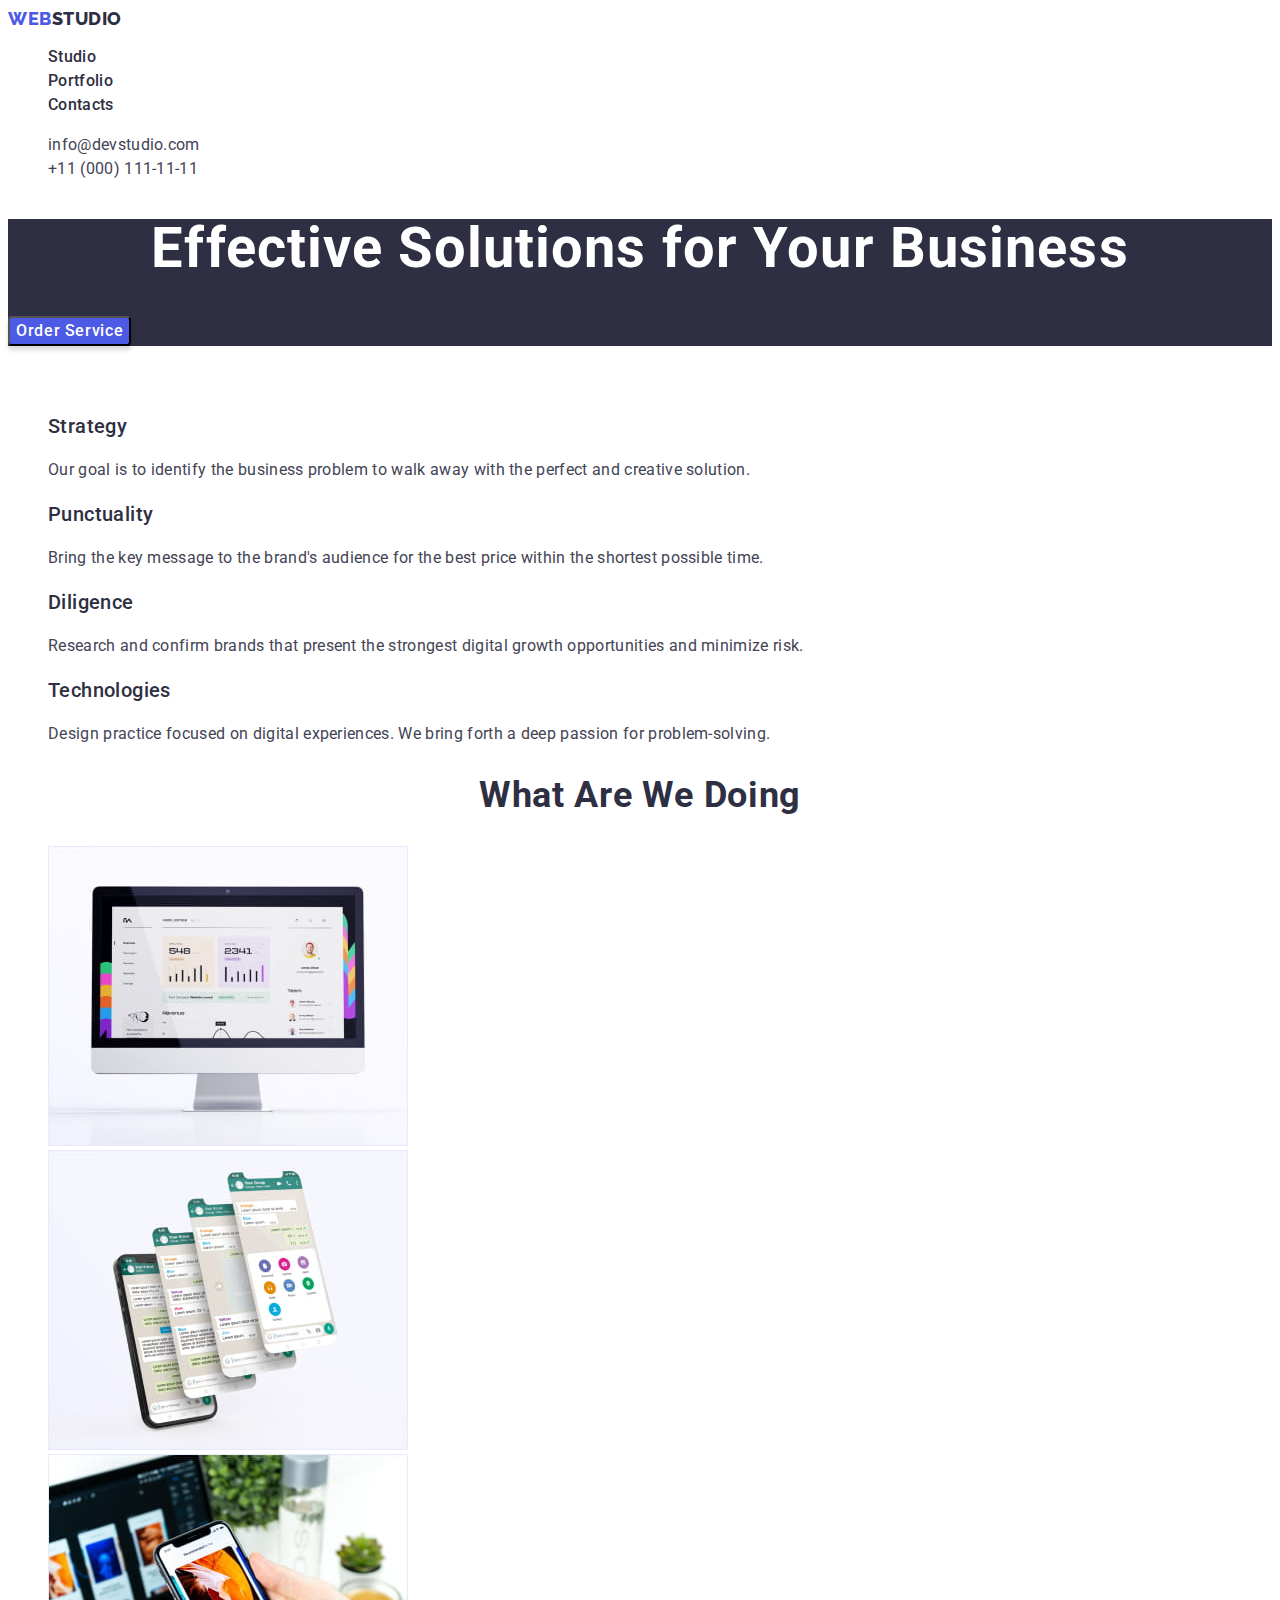
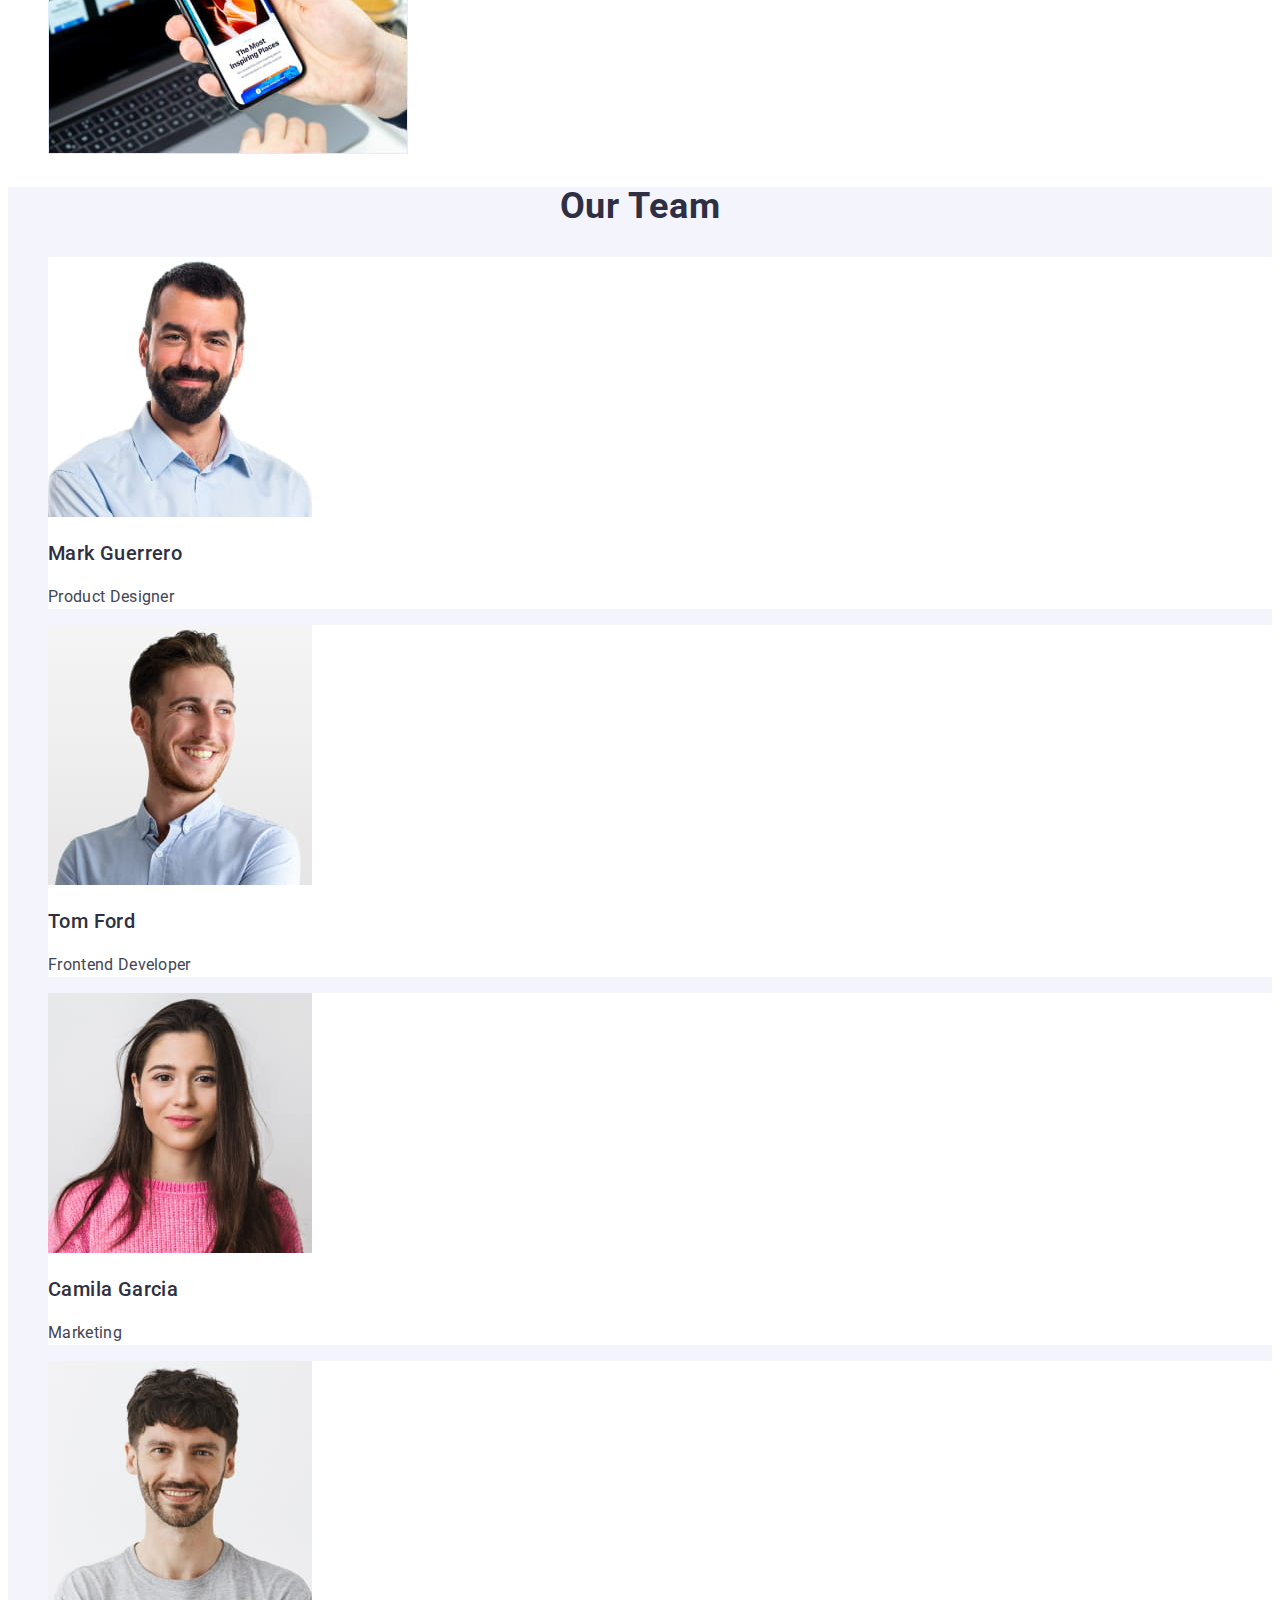
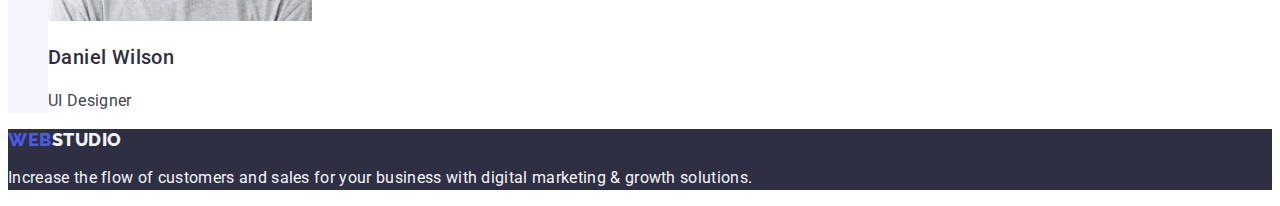
<file: index.html>
<!DOCTYPE html>
<html lang="en">
  <head>
    <meta charset="UTF-8" />
    <meta http-equiv="X-UA-Compatible" content="IE=edge" />
    <meta name="viewport" content="width=device-width, initial-scale=1.0" />
    <title>Main Page</title>
    <link rel="preconnect" href="https://fonts.googleapis.com" />
    <link rel="preconnect" href="https://fonts.gstatic.com" crossorigin />
    <link
      href="https://fonts.googleapis.com/css2?family=Raleway:wght@800&family=Roboto:wght@400;500;700;900&display=swap"
      rel="stylesheet"
    />
    <link rel="stylesheet" href="./css/styles.css" />
  </head>
  <body>
    <!--NAVIGATION-->
    <header>
      <nav>
        <a class="link logo-web" href="./"
          >web<span class="logo-studio">Studio</span></a
        >
        <ul class="menu list">
          <li>
            <a class="link header-nav" href="./index.html">Studio</a>
          </li>
          <li>
            <a class="link header-nav" href="./portfolio.html">Portfolio</a>
          </li>
          <li>
            <a class="link header-nav" href="">Contacts</a>
          </li>
        </ul>
      </nav>
      <address class="link">
        <ul class="list">
          <li>
            <a class="link mail-tel" href="mailto:info@devstudio.com"
              >info@devstudio.com</a
            >
          </li>
          <li>
            <a class="link mail-tel" href="tel:+110001111111"
              >+11 (000) 111-11-11</a
            >
          </li>
        </ul>
      </address>
    </header>
    <!--END NAVIGATION-->
    <main>
      <!--HERO and BTN-->
      <section class="hero-background">
        <h1 class="hero-title">Effective Solutions for Your Business</h1>
        <button class="hero-btn" type="button">Order Service</button>
      </section>
      <!--END HERO-->
      <!--TEXT UNDER HERO and BTN-->
      <section>
        <h2 class="hidden">About us</h2>
        <ul class="list">
          <li>
            <h3 class="suptitle-text">Strategy</h3>
            <p class="desc">
              Our goal is to identify the business problem to walk away with the
              perfect and creative solution.
            </p>
          </li>
          <li>
            <h3 class="suptitle-text">Punctuality</h3>
            <p class="desc">
              Bring the key message to the brand's audience for the best price
              within the shortest possible time.
            </p>
          </li>
          <li>
            <h3 class="suptitle-text">Diligence</h3>
            <p class="desc">
              Research and confirm brands that present the strongest digital
              growth opportunities and minimize risk.
            </p>
          </li>
          <li>
            <h3 class="suptitle-text">Technologies</h3>
            <p class="desc">
              Design practice focused on digital experiences. We bring forth a
              deep passion for problem-solving.
            </p>
          </li>
        </ul>
      </section>
      <!--END TEXT UNDER HERO and BTN-->
      <!--WHAT WE DO-->
      <section>
        <h2 class="subject">What are we doing</h2>
        <ul class="list">
          <li>
            <img
              src="images/comp0.jpg"
              alt="lost pic"
              width="360"
              height="300"
            />
          </li>
          <li>
            <img
              src="images/comp1.jpg"
              alt="lost pic"
              width="360"
              height="300"
            />
          </li>
          <li>
            <img
              src="images/comp2.jpg"
              alt="lost pic"
              width="360"
              height="300"
            />
          </li>
        </ul>
      </section>
      <!--END WHAT WE DO-->
      <!--TEAM-->
      <section class="light-backgound">
        <h2 class="subject">Our Team</h2>
        <ul class="list">
          <li class="white-backgound">
            <img
              src="images/markgue.jpg"
              alt="lost pic"
              width="264"
              height="260"
            />
            <h3 class="suptitle-text">Mark Guerrero</h3>
            <p class="desc">Product Designer</p>
          </li>
          <li class="white-backgound">
            <img
              src="images/tomford.jpg"
              alt="lost pic"
              width="264"
              height="260"
            />
            <h3 class="suptitle-text">Tom Ford</h3>
            <p class="desc">Frontend Developer</p>
          </li>
          <li class="white-backgound">
            <img
              src="images/camgarcia.jpg"
              alt="lost pic"
              width="264"
              height="260"
            />
            <h3 class="suptitle-text">Camila Garcia</h3>
            <p class="desc">Marketing</p>
          </li>
          <li class="white-backgound">
            <img
              src="images/danwilson.jpg"
              alt="lost pic"
              width="264"
              height="260"
            />
            <h3 class="suptitle-text">Daniel Wilson</h3>
            <p class="desc">UI Designer</p>
          </li>
        </ul>
      </section>
      <!--END TEAM-->
    </main>
    <!--FOOTER-->
    <footer class="hero-background">
      <a class="link logo-web" href="index.html"
        >web<span class="footer-studio">Studio</span></a
      >
      <p class="footer-text">
        Increase the flow of customers and sales for your business with digital
        marketing & growth solutions.
      </p>
    </footer>
    <!--END FOOTER-->
  </body>
</html>
</file>
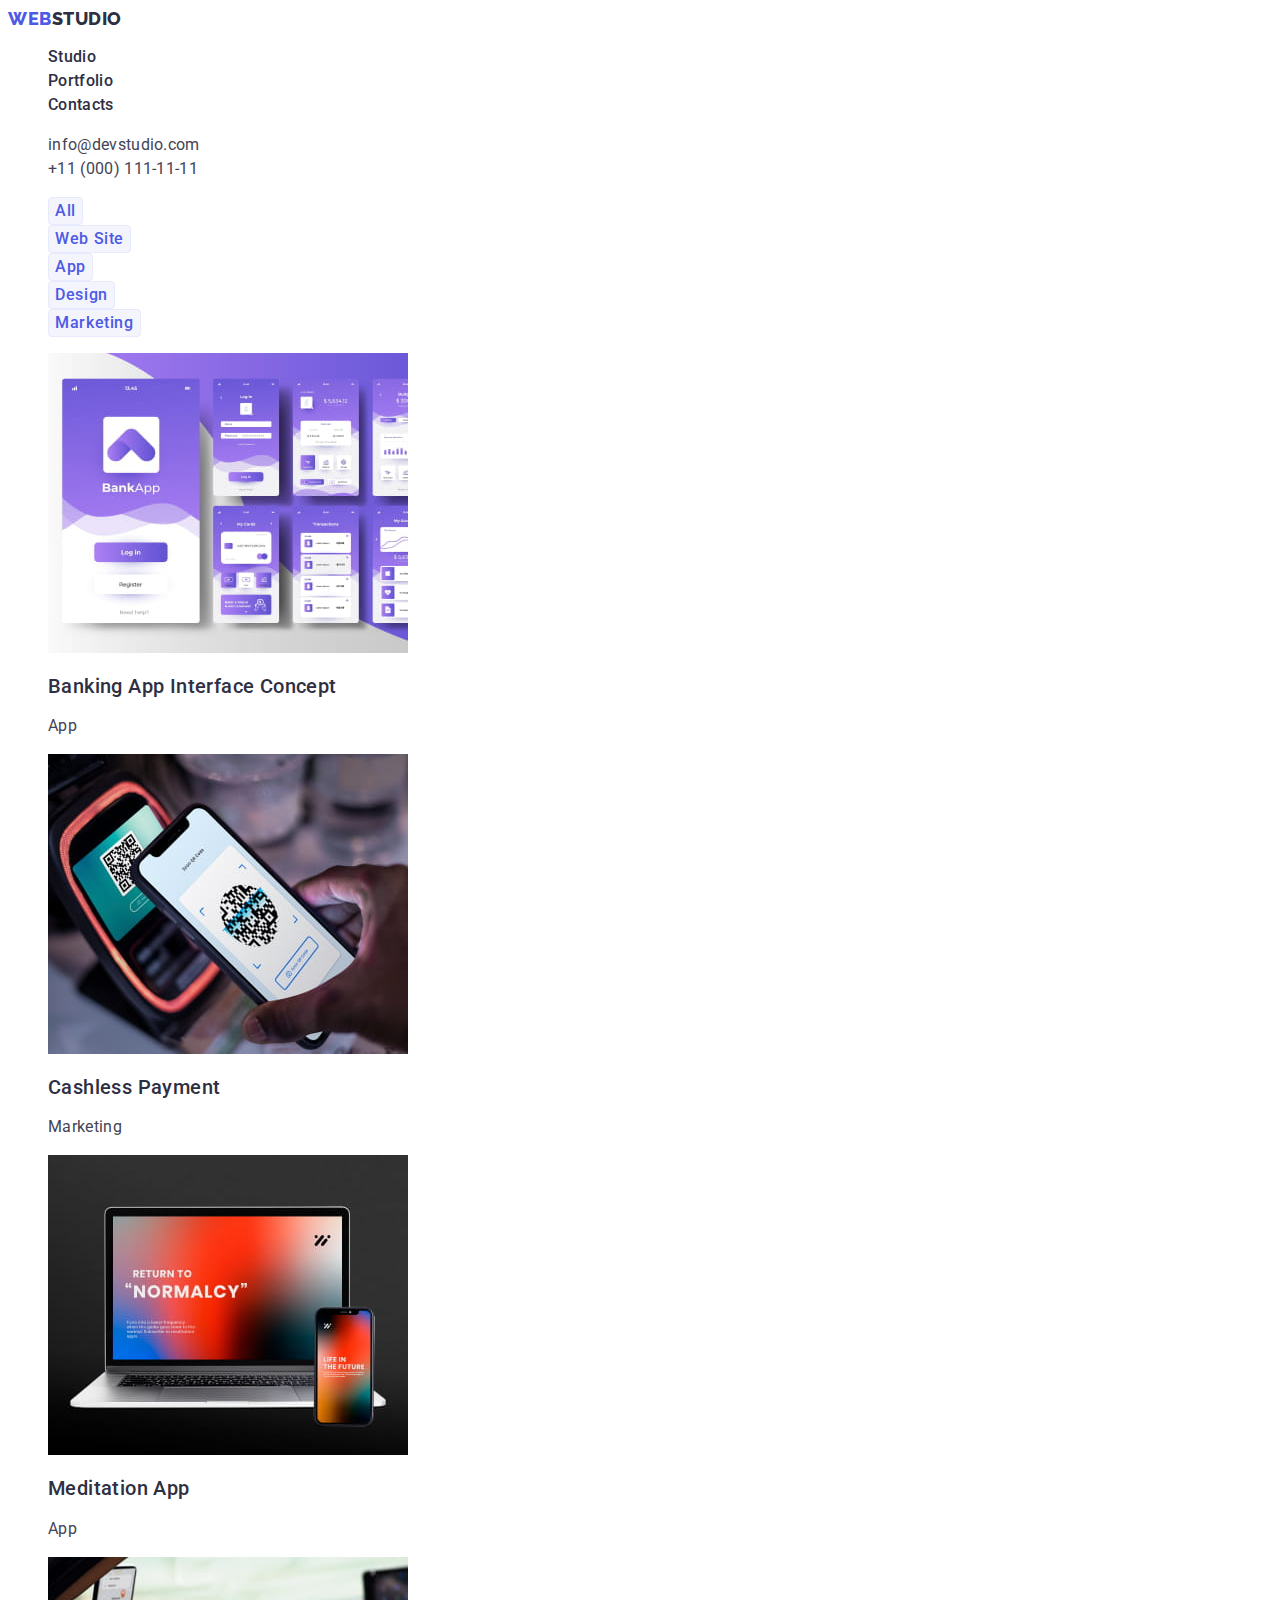
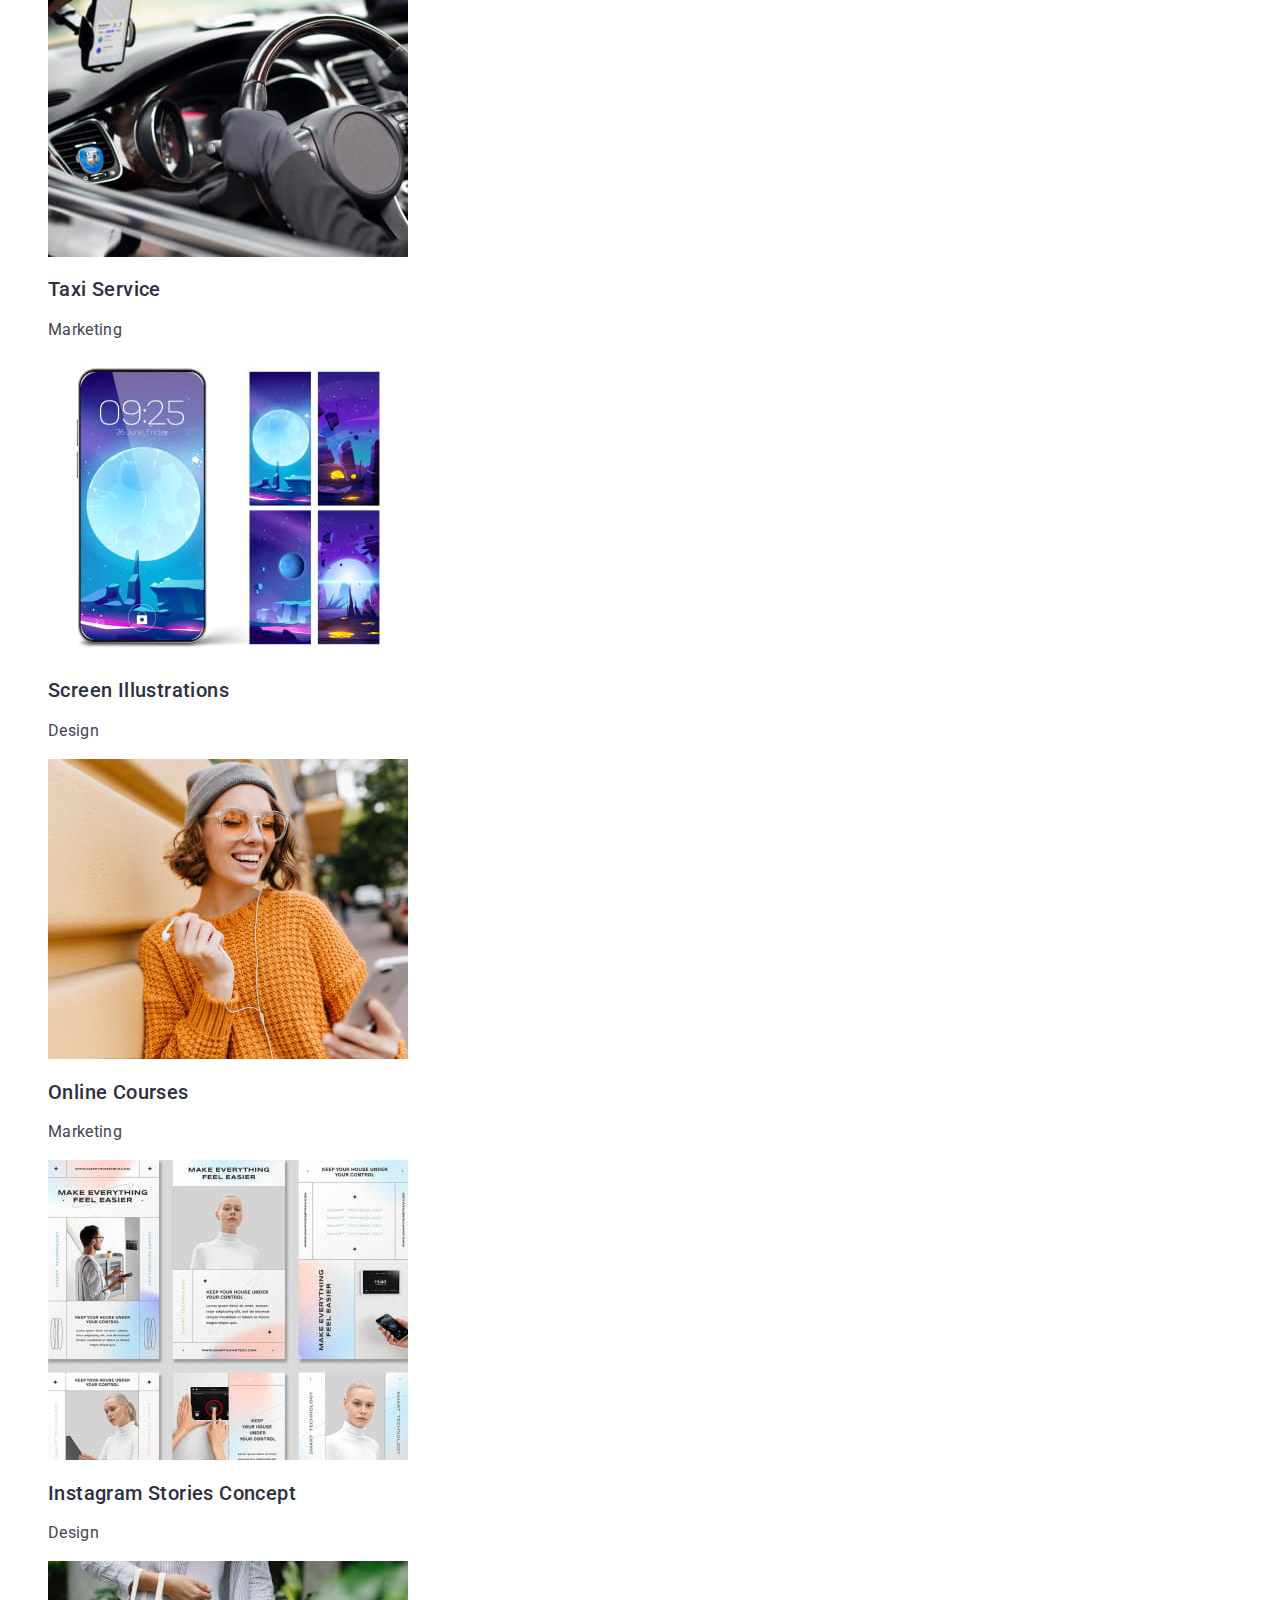
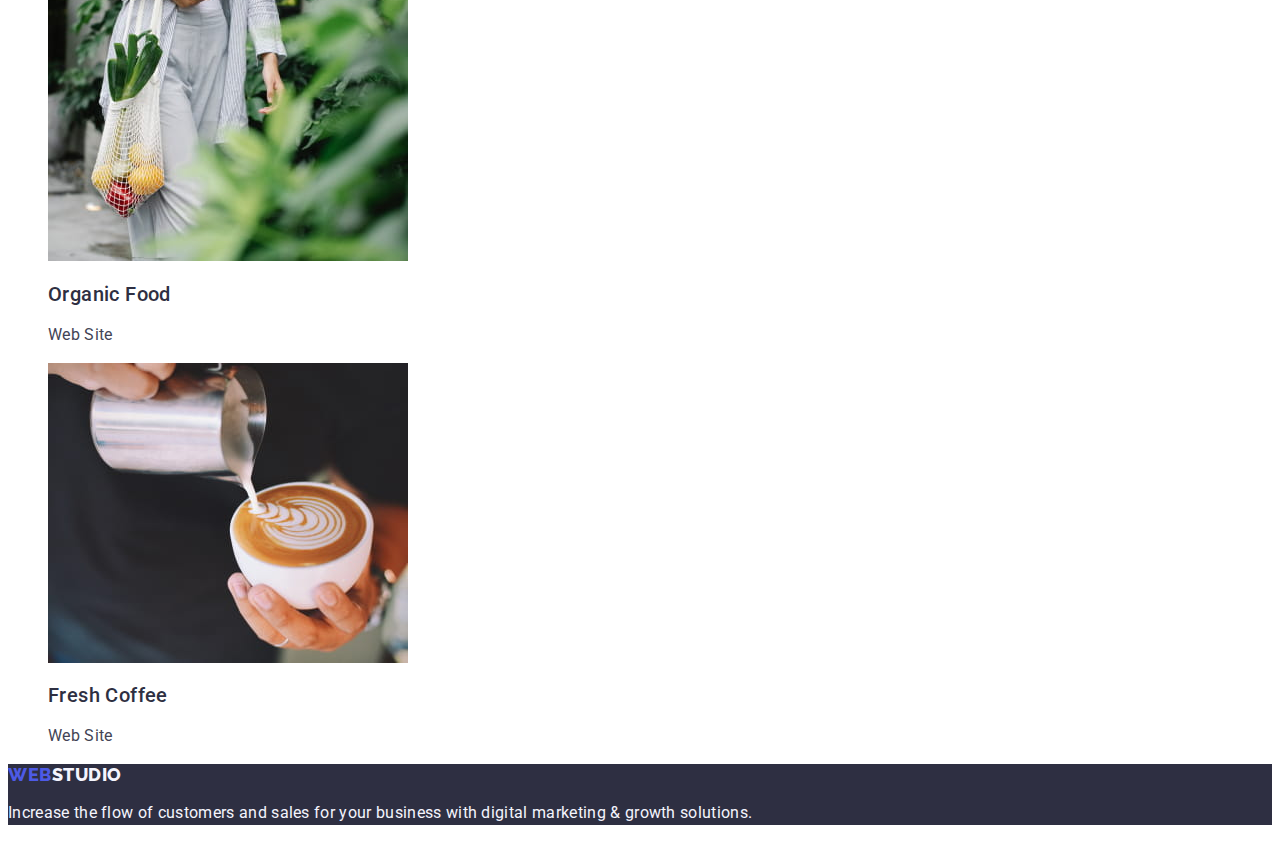
<file: portfolio.html>
<!DOCTYPE html>
<html lang="en">
  <head>
    <meta charset="UTF-8" />
    <meta http-equiv="X-UA-Compatible" content="IE=edge" />
    <meta name="viewport" content="width=device-width, initial-scale=1.0" />
    <title>Portfolio</title>
    <link rel="preconnect" href="https://fonts.googleapis.com" />
    <link rel="preconnect" href="https://fonts.gstatic.com" crossorigin />
    <link
      href="https://fonts.googleapis.com/css2?family=Raleway:wght@800&family=Roboto:wght@400;500;700;900&display=swap"
      rel="stylesheet"
    />
    <link rel="stylesheet" href="./css/styles.css" />
  </head>
  <body>
    <!--NAVIGATION-->
    <header>
      <nav>
        <a class="link logo-web" href="./"
          >web<span class="logo-studio">Studio</span></a
        >
        <ul class="menu list">
          <li>
            <a class="link header-nav" href="./index.html">Studio</a>
          </li>
          <li>
            <a class="link header-nav" href="./portfolio.html">Portfolio</a>
          </li>
          <li>
            <a class="link header-nav" href="">Contacts</a>
          </li>
        </ul>
      </nav>
      <address class="link">
        <ul class="list">
          <li>
            <a class="link mail-tel" href="mailto:info@devstudio.com"
              >info@devstudio.com</a
            >
          </li>
          <li>
            <a class="link mail-tel" href="tel:+110001111111"
              >+11 (000) 111-11-11</a
            >
          </li>
        </ul>
      </address>
    </header>
    <!--END NAVIGATION-->
    <main>
      <!--PORTFOLIO BREADCRUMBS-->
      <section>
        <h1 hidden>Web-Sturdio Portfolio</h1>
        <ul class="list">
          <li><button class="breadcrumbs" type="button">All</button></li>
          <li><button class="breadcrumbs" type="button">Web Site</button></li>
          <li><button class="breadcrumbs" type="button">App</button></li>
          <li><button class="breadcrumbs" type="button">Design</button></li>
          <li><button class="breadcrumbs" type="button">Marketing</button></li>
        </ul>
        <!--END PORTFOLIO BREADCRUMBS-->
        <!--PORTFOLIO GALLERY-->
        <ul class="list">
          <li>
            <a class="link" href="">
              <img
                src="./images/bankapp.jpg"
                alt="lost pic"
                width="360"
                height="300"
              />
              <h2 class="suptitle-text">Banking App Interface Concept</h2>
              <p class="desc">App</p></a
            >
          </li>
          <li>
            <a class="link" href="">
              <img
                src="./images/cashless.jpg"
                alt="lost pic"
                width="360"
                height="300"
              />
              <h2 class="suptitle-text">Cashless Payment</h2>
              <p class="desc">Marketing</p></a
            >
          </li>
          <li>
            <a class="link" href="">
              <img
                src="./images/meditationapp.jpg"
                alt="lost pic"
                width="360"
                height="300"
              />
              <h2 class="suptitle-text">Meditation App</h2>
              <p class="desc">App</p></a
            >
          </li>
          <li>
            <a class="link" href="">
              <img
                src="./images/taxiservice.jpg"
                alt="lost pic"
                width="360"
                height="300"
              />
              <h2 class="suptitle-text">Taxi Service</h2>
              <p class="desc">Marketing</p></a
            >
          </li>
          <li>
            <a class="link" href="">
              <img
                src="./images/screenil.jpg"
                alt="lost pic"
                width="360"
                height="300"
              />
              <h2 class="suptitle-text">Screen Illustrations</h2>
              <p class="desc">Design</p></a
            >
          </li>
          <li>
            <a class="link" href="">
              <img
                src="./images/onlinecourses.jpg"
                alt="lost pic"
                width="360"
                height="300"
              />
              <h2 class="suptitle-text">Online Courses</h2>
              <p class="desc">Marketing</p></a
            >
          </li>
          <li>
            <a class="link" href="">
              <img
                src="./images/inststonesconc.jpg"
                alt="lost pic"
                width="360"
                height="300"
              />
              <h2 class="suptitle-text">Instagram Stories Concept</h2>
              <p class="desc">Design</p></a
            >
          </li>
          <li>
            <a class="link" href="">
              <img
                src="./images/orgfood.jpg"
                alt="lost pic"
                width="360"
                height="300"
              />
              <h2 class="suptitle-text">Organic Food</h2>
              <p class="desc">Web Site</p></a
            >
          </li>
          <li>
            <a class="link" href="">
              <img
                src="./images/freshcoffee.jpg"
                alt="lost pic"
                width="360"
                height="300"
              />
              <h2 class="suptitle-text">Fresh Coffee</h2>
              <p class="desc">Web Site</p></a
            >
          </li>
        </ul>
      </section>
      <!--END PORTFOLIO GALLERY-->
    </main>
    <!--FOOTER-->
    <footer class="hero-background">
      <a class="link logo-web" href="index.html"
        >web<span class="footer-studio">Studio</span></a
      >
      <p class="footer-text">
        Increase the flow of customers and sales for your business with digital
        marketing & growth solutions.
      </p>
    </footer>
    <!--END FOOTER-->
  </body>
</html>
</file>
<file: css/styles.css>
:root {
  --primary-font: 'Roboto', sans-serif;
  --secondary-font: 'Raleway', sans-serif;
  --web-herobtn-color: #4d5ae5; /*IRIS*/
  --dark-text-color: #2e2f42; /*NAVY BLUE*/
  --main-text-color: #434455; /*SLATE*/
  --hover-color: #404bbf; /*OCEAN*/
  --white-color: #ffffff; /*WHITE*/
  --light-color: #f4f4fd; /*CLOUD*/
  --accent-color: #e7e9fc; /*CORNFLOWER*/
}

body {
  font-family: var(--primary-font);
  color: var(--main-text-color);
  background-color: var(--white-color);
}

.list {
  list-style: none;
  font-style: normal;
}

.link {
  text-decoration: none;
  font-style: normal;
}

/*---MAIN NAVIGATION---*/
.logo-web {
  font-family: var(--secondary-font);
  font-weight: 800;
  font-size: 18px;
  line-height: 1.17;
  letter-spacing: 0.03em;
  text-transform: uppercase;
  color: var(--web-herobtn-color);
}

.logo-studio {
  font-family: var(--secondary-font);
  font-weight: 800;
  font-size: 18px;
  line-height: 1.17;
  letter-spacing: 0.03em;
  text-transform: uppercase;
  color: var(--dark-text-color);
}

.header-nav {
  font-family: var(--primary-font);
  font-weight: 500;
  font-size: 16px;
  line-height: 1.5;
  letter-spacing: 0.02em;
  color: var(--dark-text-color);
}

.header-nav:hover,
.header-nav:focus {
  color: var(--hover-color);
}

.mail-tel {
  font-family: var(--primary-font);
  font-style: normal;
  font-weight: 400;
  font-size: 16px;
  line-height: 1.5;
  letter-spacing: 0.02em;
  color: var(--main-text-color);
}

.mail-tel:hover,
.mail-tel:focus {
  color: var(--hover-color);
}

/*---END MAIN NAVIGATION---*/
/*---HERO TITLE AND BTN---*/

.hero-title {
  font-family: var(--primary-font);
  font-weight: 700;
  font-size: 56px;
  line-height: 1.07;
  text-align: center;
  letter-spacing: 0.02em;

  color: var(--white-color);
}

.hero-btn {
  font-family: var(--primary-font);
  font-weight: 500;
  font-size: 16px;
  line-height: 1.5;
  letter-spacing: 0.04em;

  color: var(--white-color);
  background: var(--web-herobtn-color);

  box-shadow: 0px 4px 4px rgba(0, 0, 0, 0.15);
  border-radius: 4px;

  cursor: pointer;
}

.hero-btn:hover,
.hero-btn:focus {
  background: var(--hover-color);
}
/*---END HERO TITLE AND BTN---*/
/*---TEXT---*/
.subject {
  font-weight: 700;
  font-size: 36px;
  line-height: 1.11;
  letter-spacing: 0.02em;
  text-align: center;
  text-transform: capitalize;
  color: var(--dark-text-color);
}

.suptitle-text {
  font-weight: 500;
  font-size: 20px;
  line-height: 1.2;
  letter-spacing: 0.02em;
  color: var(--dark-text-color);
}

.desc {
  font-weight: 400;
  font-size: 16px;
  line-height: 1.5;
  letter-spacing: 0.02em;
  color: var(--main-text-color);
}
/*---END TEXT---*/
/*---FOOTER---*/
.footer-text {
  font-family: var(--primary-font);
  font-size: 16px;
  line-height: 1.5;
  letter-spacing: 0.02em;
  color: var(--light-color);
}

.footer-studio {
  font-family: var(--secondary-font);
  font-weight: 800;
  font-size: 18px;
  line-height: 1.17;
  letter-spacing: 0.03em;
  text-transform: uppercase;
  color: var(--light-color);
}
/*---END FOOTER---*/

/*---PORTFOLIO BREADCRUMBS---*/
.breadcrumbs {
  font-family: var(--primary-font);
  font-weight: 500;
  font-size: 16px;
  line-height: 1.5;
  letter-spacing: 0.04em;

  color: var(--web-herobtn-color);
  background: var(--light-color);

  border: 1px solid var(--accent-color);
  border-radius: 4px;

  cursor: pointer;
}

.breadcrumbs:hover,
.breadcrumbs:focus {
  color: var(--white-color);
  background: var(--hover-color);
}
/*---END PORTFOLIO BREADCRUMBS---*/

/*---BACKGROUND---*/
.hero-background {
  background-color: var(--dark-text-color);
}

.light-backgound {
  background-color: var(--light-color);
}

.white-backgound {
  background-color: var(--white-color);
}
/*---END BACKGROUND---*/

.hidden {
  visibility: hidden;
}

/*---
.menu {
  color: red;
} 
---*/
</file>
